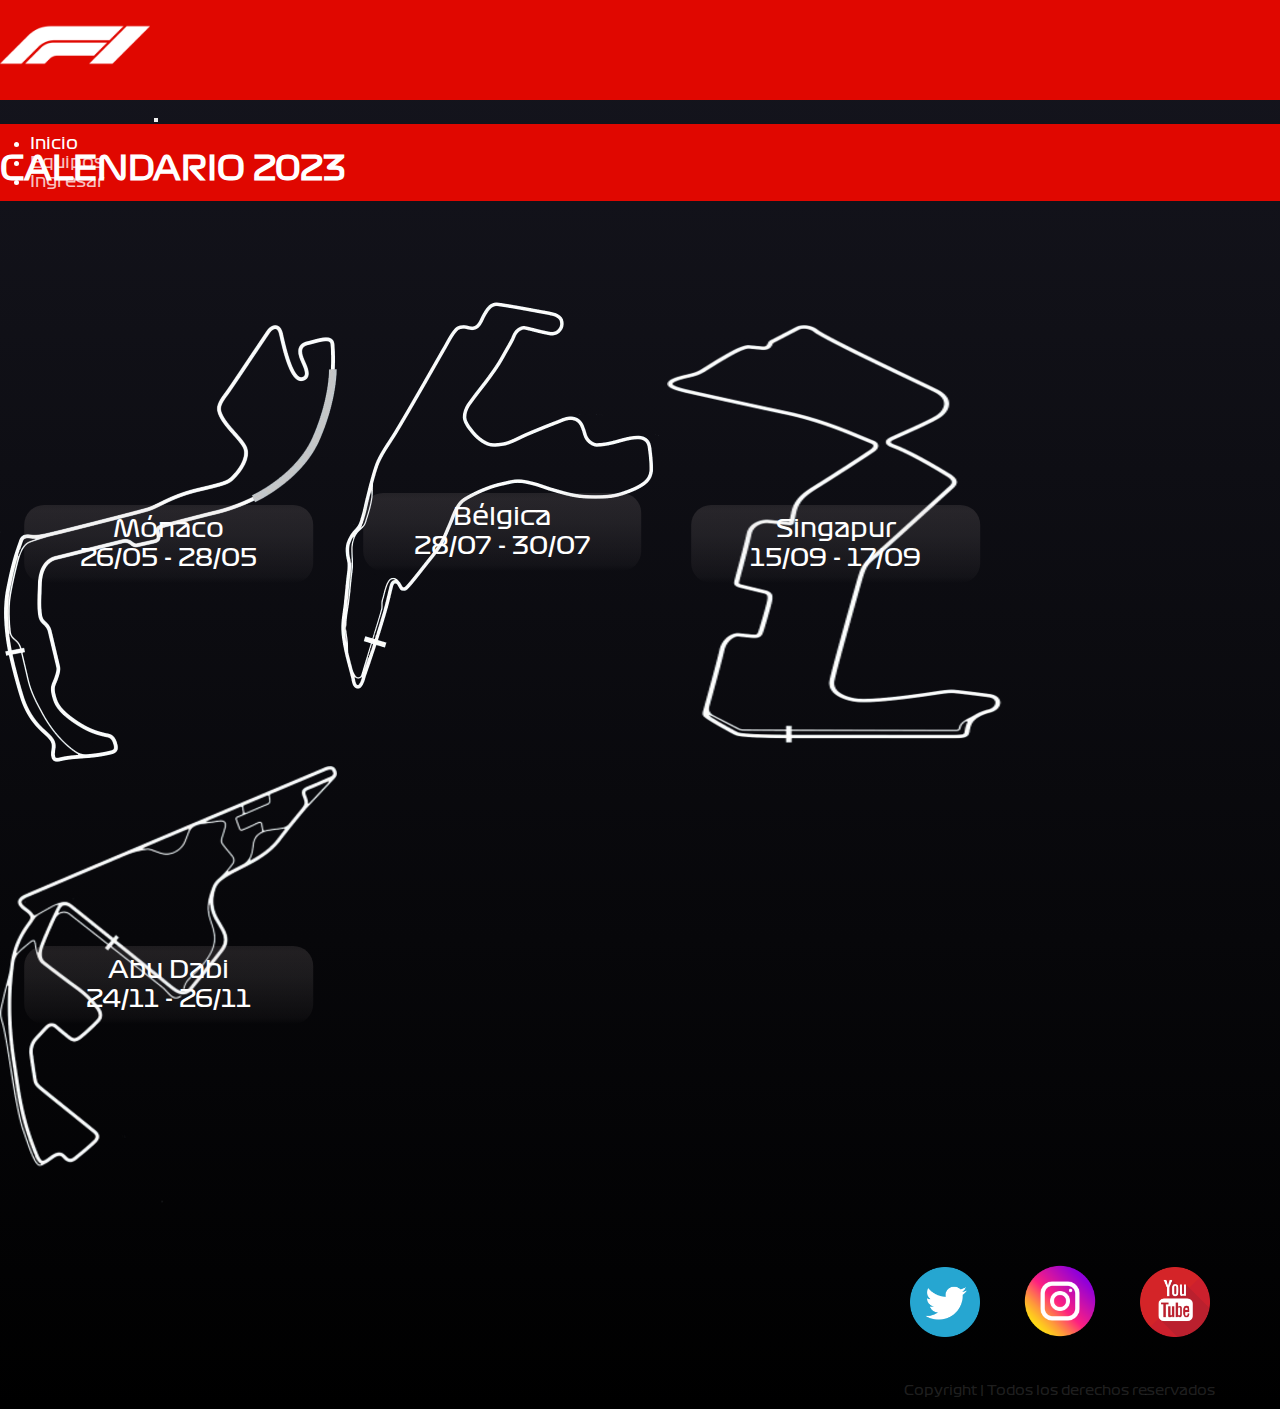
<file: index.html>
<!DOCTYPE html>
<html lang="en">

<head>
  <meta charset="UTF-8" />
  <meta http-equiv="X-UA-Compatible" content="IE=edge" />
  <meta name="viewport" content="width=device-width, initial-scale=1.0" />
  <title>Fórmula 1 | Estadísticas</title>
  <link href="https://cdn.jsdelivr.net/npm/bootstrap@5.3.0-alpha3/dist/css/bootstrap.min.css" rel="stylesheet"
    integrity="sha384-KK94CHFLLe+nY2dmCWGMq91rCGa5gtU4mk92HdvYe+M/SXH301p5ILy+dN9+nJOZ" crossorigin="anonymous" />
  <script src="https://cdn.jsdelivr.net/npm/bootstrap@5.3.0-alpha3/dist/js/bootstrap.bundle.min.js"
    integrity="sha384-ENjdO4Dr2bkBIFxQpeoTz1HIcje39Wm4jDKdf19U8gI4ddQ3GYNS7NTKfAdVQSZe"
    crossorigin="anonymous"></script>
  <link rel="stylesheet" href="./css/estilos.css" />
</head>

<body class="inicio">
  <header>
    <nav class="navbar navbar-expand-lg">
      <div class="container">
        <a href="./index.html"><img class="logo" src="./img/logo/logoF1.png" alt=""></a>
        <button class="navbar-toggler" type="button" data-bs-toggle="collapse" data-bs-target="#navbarSupportedContent"
          aria-controls="navbarSupportedContent" aria-expanded="false" aria-label="Toggle navigation">
          <span class="navbar-toggler-icon"></span>
        </button>
        <div class="collapse navbar-collapse nav-move" id="navbarSupportedContent">
          <ul class="navbar-nav me-auto mb-2 mb-lg-0">
            <li class="nav-item">
              <a class="nav-link active" aria-current="page" href="./index.html">Inicio</a>
            </li>
            <li class="nav-item">
              <a class="nav-link" href="./pages/equipos.html">Equipos</a>
            </li>
          <li class="nav-item">
            <a class="nav-link" href="./pages/ingresar.html">Ingresar</a>
          </li>
        </ul>
        </div>
      </div>
    </nav>
  </header>
  <main>
    <h1 class="text-center">CALENDARIO 2023</h1>
    <br><br><br><br><br><br>
    <section class="container">
      <div class="row d-flex justify-content-center">
        <!--CARD 1-->
          <div class="image-container col-xs-12 col-lg-6">
            <img class="circuitos col-xs-12 col-lg-6" src="./img/src/Monaco, Monaco.png" alt="">
            <a href="./pages/monaco.html" class="button">Mónaco <br> 26/05 - 28/05</a>
          </div>
          <div class="image-container col-xs-12 col-lg-6">
            <img class="circuitos col-xs-12 col-lg-6" src="./img/src/Spa, Belgica.png" alt="">
            <a href="./pages/belgica.html" class="button">Bélgica <br> 28/07 - 30/07</a>
          </div>
          <div class="image-container col-xs-12 col-lg-6">
            <img class="circuitos col-xs-12 col-lg-6" src="./img/src/Marina Bay, Singapure.png" alt="">
            <a href="./pages/singapur.html" class="button">Singapur <br> 15/09 - 17/09</a>
          </div>
          <div class="image-container col-xs-12 col-lg-6">
            <img class="circuitos col-xs-12 col-lg-6" src="./img/src/Yasmarine, AbuDhabi.png" alt="">
            <a href="./pages/abudabi.html" class="button">Abu Dabi <br> 24/11 - 26/11</a>
          </div>
      </div>
    </section>
  </main>
  <footer>
    <div>
        <ul>
            <li><a href="https://twitter.com/f1" target="_blank"><img class="pie" src="./img/logo/twitter.png" alt=""></a></li>
            <li><a href="https://www.instagram.com/f1/" target="_blank"> <img class="pie1" src="./img/logo/instagram (1).png" alt=""></a></li>
            <li><a href="https://www.youtube.com/F1" target="_blank"><img class="pie" src="./img/logo/youtube.png" alt=""></a></li>
        </ul>
    </div>
    <br><br>
    <div>
        <p>
            Copyright | Todos los derechos reservados
        </p>
    </div>
</footer>
</body>

</html>
</file>
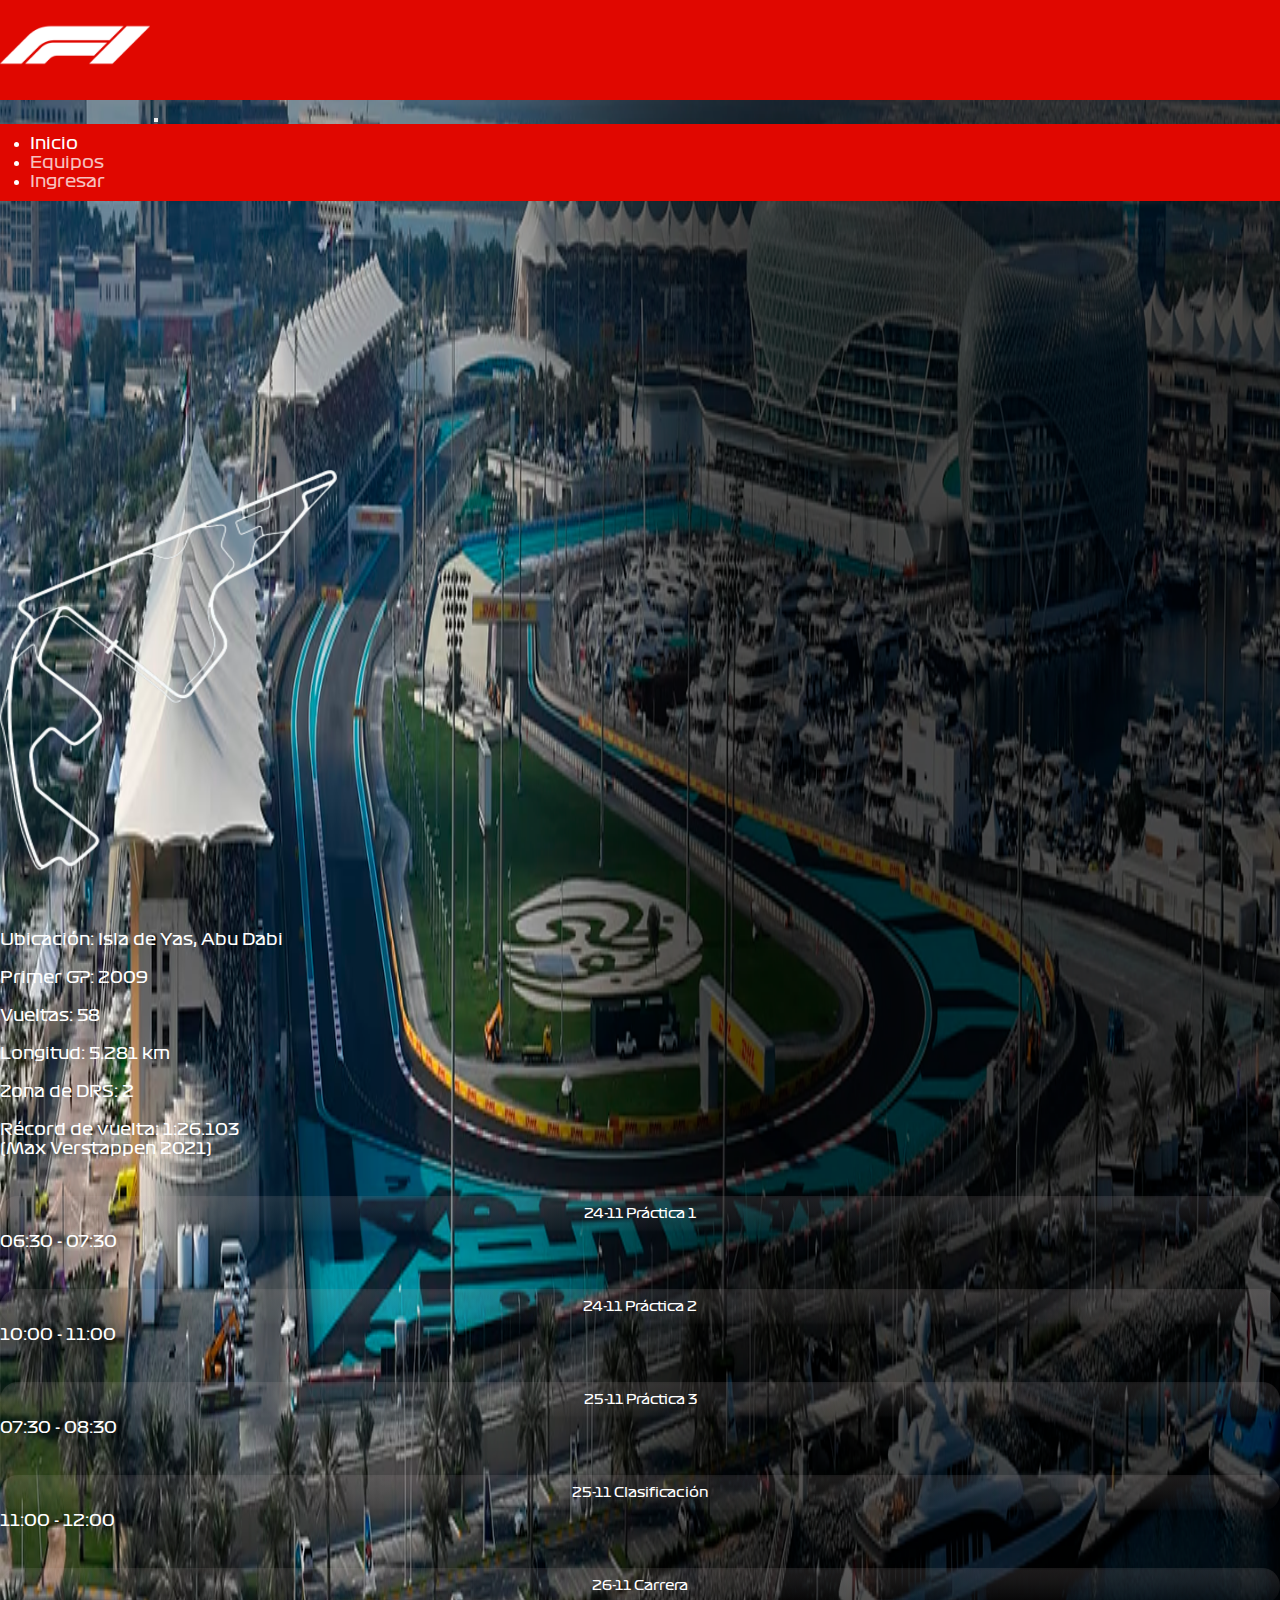
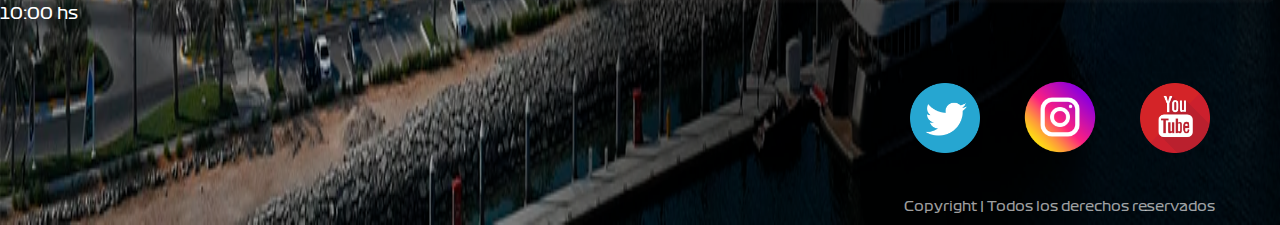
<file: pages/abudabi.html>
<!DOCTYPE html>
<html lang="en">

<head>
<meta charset="UTF-8" />
<meta http-equiv="X-UA-Compatible" content="IE=edge" />
<meta name="viewport" content="width=device-width, initial-scale=1.0" />
<title>Fórmula 1 | Estadísticas</title>
<link href="https://cdn.jsdelivr.net/npm/bootstrap@5.3.0-alpha3/dist/css/bootstrap.min.css" rel="stylesheet"
    integrity="sha384-KK94CHFLLe+nY2dmCWGMq91rCGa5gtU4mk92HdvYe+M/SXH301p5ILy+dN9+nJOZ" crossorigin="anonymous" />
<script src="https://cdn.jsdelivr.net/npm/bootstrap@5.3.0-alpha3/dist/js/bootstrap.bundle.min.js"
    integrity="sha384-ENjdO4Dr2bkBIFxQpeoTz1HIcje39Wm4jDKdf19U8gI4ddQ3GYNS7NTKfAdVQSZe"
    crossorigin="anonymous"></script>
<link rel="stylesheet" href="../css/estilos.css" />
</head>

<body class="quinta-pag">
<header>
    <nav class="navbar navbar-expand-lg">
    <div class="container-fluid">
        <a href="../index.html"><img class="logo" src="../img/logo/logoF1.png" alt=""></a>
        <button class="navbar-toggler" type="button" data-bs-toggle="collapse" data-bs-target="#navbarSupportedContent"
        aria-controls="navbarSupportedContent" aria-expanded="false" aria-label="Toggle navigation">
        <span class="navbar-toggler-icon"></span>
        </button>
        <div class="collapse navbar-collapse" id="navbarSupportedContent">
        <ul class="navbar-nav me-auto mb-2 mb-lg-0">
            <li class="nav-item">
            <a class="nav-link active" aria-current="page" href="../index.html">Inicio</a>
            </li>
            <li class="nav-item">
            <a class="nav-link" href="../pages/equipos.html">Equipos</a>
            </li>
        <li class="nav-item">
            <a class="nav-link" href="../pages/ingresar.html">Ingresar</a>
        </li>
        </ul>
        </div>
    </div>
    </nav>
</header>
<main>
    <section class="container">
        <div class="row">
            <div class="container col-xl-7 d-none d-md-inline-block">
                <img class="marg-ccto" src="../img/src/Yasmarine, AbuDhabi.png" alt="">
            </div>
            <div class="col-xl-5">
                <div class="row">
                    <div class="col-lg-8 col-xl-12">
                        <div class="row">
                            <div class="text-center col-12">
                                <div>
                                    <br>
                                    <p>Ubicación: Isla de Yas, Abu Dabi</p>
                                </div>
                            </div>
                            <div class="text-center col-md-6">
                                <div>
                                    <br>
                                    <p>Primer GP: 2009</p>
                                </div>
                            </div>
                            <div class="text-center col-md-6">
                                <div>
                                    <br>
                                    <p>Vueltas: 58</p>
                                </div>
                            </div>
                            <div class="text-center col-md-6">
                                <div>
                                    <br>
                                    <p>Longitud: 5.281 km</p>
                                </div>
                            </div>
                            <div class="text-center col-md-6">
                                <div>
                                    <br>
                                    <p>Zona de DRS: 2</p>
                                </div>
                            </div>
                            <div class="text-center col-12">
                                <div>
                                    <br>
                                    <p>Récord de vuelta: 1:26.103 <br> (Max Verstappen 2021)</p>
                                </div>
                            </div>
                        </div>
                    </div>
                </div>
                <div class="row">
                    <div class="col-lg-8 col-xl-12">
                        <div class="row">
                            <div class="col-md-6">
                                <div>
                                    <br><br>
                                    <button class="boton">24-11 Práctica 1</button>
                                    <p class="text-center">06:30 - 07:30</p>
                                </div>
                            </div>
                            <div class="col-md-6">
                                <div>
                                    <br><br>
                                    <button class="boton">24-11 Práctica 2</button>
                                    <p class="text-center">10:00 - 11:00</p>
                                </div>
                            </div>
                            <div class="col-md-6">
                                <div>
                                    <br><br>
                                    <button class="boton">25-11 Práctica 3</button>
                                    <p class="text-center">07:30 - 08:30</p>
                                </div>
                            </div>
                            <div class="col-md-6">
                                <div>
                                    <br><br>
                                    <button class="boton">25-11 Clasificación</button>
                                    <p class="text-center">11:00 - 12:00</p>
                                </div>
                            </div>
                            <div class="col-12">
                                <div>
                                    <br><br>
                                    <button class="boton">26-11 Carrera</button>
                                    <p class="text-center">10:00 hs</p>
                                </div>
                            </div>
                        </div>
                    </div>
                </div>
                    </div>
                </div>
            </div>
        </div>
    </section>
</main>
<footer>
    <div>
        <ul>
            <li><a href="https://twitter.com/f1" target="_blank"><img class="pie" src="../img/logo/twitter.png" alt=""></a></li>
            <li><a href="https://www.instagram.com/f1/" target="_blank"> <img class="pie1" src="../img/logo/instagram (1).png" alt=""></a></li>
            <li><a href="https://www.youtube.com/F1" target="_blank"><img class="pie" src="../img/logo/youtube.png" alt=""></a></li>
        </ul>
    </div>
    <br><br>
    <div>
        <p class="letra-circuitos">
            Copyright | Todos los derechos reservados
        </p>
    </div>
</footer>
</body>

</html>
</file>
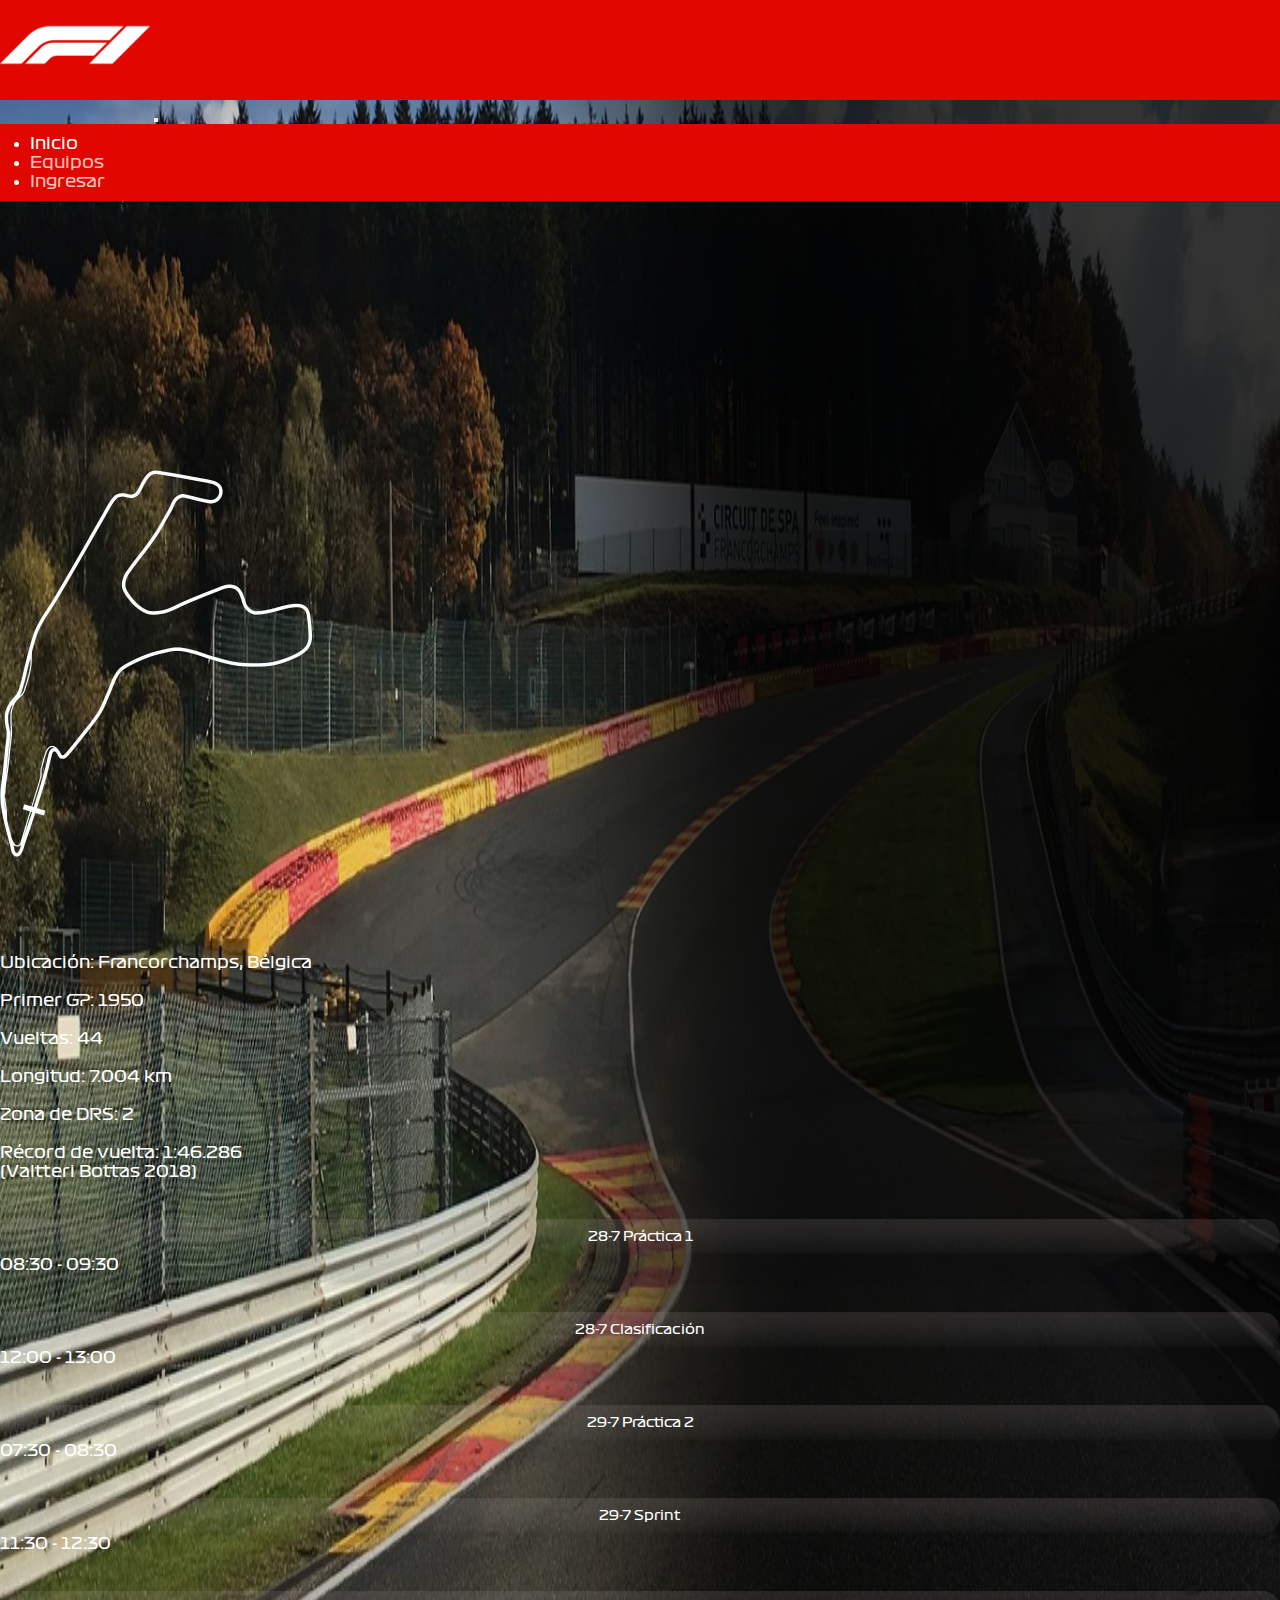
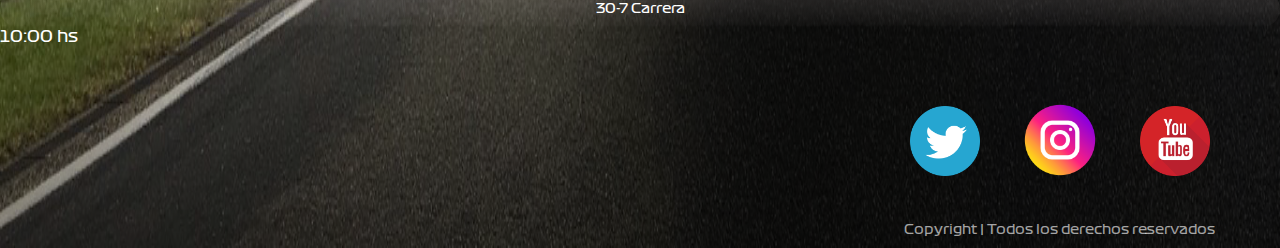
<file: pages/belgica.html>
<!DOCTYPE html>
<html lang="en">

<head>
<meta charset="UTF-8" />
<meta http-equiv="X-UA-Compatible" content="IE=edge" />
<meta name="viewport" content="width=device-width, initial-scale=1.0" />
<title>Fórmula 1 | Estadísticas</title>
<link href="https://cdn.jsdelivr.net/npm/bootstrap@5.3.0-alpha3/dist/css/bootstrap.min.css" rel="stylesheet"
    integrity="sha384-KK94CHFLLe+nY2dmCWGMq91rCGa5gtU4mk92HdvYe+M/SXH301p5ILy+dN9+nJOZ" crossorigin="anonymous" />
<script src="https://cdn.jsdelivr.net/npm/bootstrap@5.3.0-alpha3/dist/js/bootstrap.bundle.min.js"
    integrity="sha384-ENjdO4Dr2bkBIFxQpeoTz1HIcje39Wm4jDKdf19U8gI4ddQ3GYNS7NTKfAdVQSZe"
    crossorigin="anonymous"></script>
<link rel="stylesheet" href="../css/estilos.css" />
</head>

<body class="terc-pag">
<header>
    <nav class="navbar navbar-expand-lg">
    <div class="container-fluid">
        <a href="../index.html"><img class="logo" src="../img/logo/logoF1.png" alt=""></a>
        <button class="navbar-toggler" type="button" data-bs-toggle="collapse" data-bs-target="#navbarSupportedContent"
        aria-controls="navbarSupportedContent" aria-expanded="false" aria-label="Toggle navigation">
        <span class="navbar-toggler-icon"></span>
        </button>
        <div class="collapse navbar-collapse" id="navbarSupportedContent">
        <ul class="navbar-nav me-auto mb-2 mb-lg-0">
            <li class="nav-item">
            <a class="nav-link active" aria-current="page" href="../index.html">Inicio</a>
            </li>
            <li class="nav-item">
            <a class="nav-link" href="../pages/equipos.html">Equipos</a>
            </li>
        <li class="nav-item">
            <a class="nav-link" href="../pages/ingresar.html">Ingresar</a>
        </li>
        </ul>
        </div>
    </div>
    </nav>
</header>
<main>
    <section class="container">
        <div class="row">
            <div class="container col-xl-7 d-none d-md-inline-block">
                <img class="marg-ccto" src="../img/src/Spa, Belgica.png" alt="">
            </div>
            <div class="col-xl-5">
                <div class="row">
                    <div class="col-lg-8 col-xl-12">
                        <div class="row">
                            <div class="text-center col-12">
                                <div>
                                    <br>
                                    <p>Ubicación: Francorchamps, Bélgica</p>
                                </div>
                            </div>
                            <div class="text-center col-md-6">
                                <div>
                                    <br>
                                    <p>Primer GP: 1950</p>
                                </div>
                            </div>
                            <div class="text-center col-md-6">
                                <div>
                                    <br>
                                    <p>Vueltas: 44</p>
                                </div>
                            </div>
                            <div class="text-center col-md-6">
                                <div>
                                    <br>
                                    <p>Longitud: 7.004 km</p>
                                </div>
                            </div>
                            <div class="text-center col-md-6">
                                <div>
                                    <br>
                                    <p>Zona de DRS: 2</p>
                                </div>
                            </div>
                            <div class="text-center col-12">
                                <div>
                                    <br>
                                    <p>Récord de vuelta: 1:46.286 <br> (Valtteri Bottas 2018)</p>
                                </div>
                            </div>
                        </div>
                    </div>
                </div>
                <div class="row">
                    <div class="col-lg-8 col-xl-12">
                        <div class="row">
                            <div class="col-md-6">
                                <div>
                                    <br><br>
                                    <button class="boton">28-7 Práctica 1</button>
                                    <p class="text-center">08:30 - 09:30</p>
                                </div>
                            </div>
                            <div class="col-md-6">
                                <div>
                                    <br><br>
                                    <button class="boton">28-7 Clasificación</button>
                                    <p class="text-center">12:00 - 13:00</p>
                                </div>
                            </div>
                            <div class="col-md-6">
                                <div>
                                    <br><br>
                                    <button class="boton">29-7 Práctica 2</button>
                                    <p class="text-center">07:30 - 08:30</p>
                                </div>
                            </div>
                            <div class="col-md-6">
                                <div>
                                    <br><br>
                                    <button class="boton">29-7 Sprint</button>
                                    <p class="text-center">11:30 - 12:30</p>
                                </div>
                            </div>
                            <div class="col-12">
                                <div>
                                    <br><br>
                                    <button class="boton">30-7 Carrera</button>
                                    <p class="text-center">10:00 hs</p>
                                </div>
                            </div>
                        </div>
                    </div>
                </div>
                    </div>
                </div>
            </div>
        </div>
    </section>
</main>
<footer>
    <div>
        <ul>
            <li><a href="https://twitter.com/f1" target="_blank"><img class="pie" src="../img/logo/twitter.png" alt=""></a></li>
            <li><a href="https://www.instagram.com/f1/" target="_blank"> <img class="pie1" src="../img/logo/instagram (1).png" alt=""></a></li>
            <li><a href="https://www.youtube.com/F1" target="_blank"><img class="pie" src="../img/logo/youtube.png" alt=""></a></li>
        </ul>
    </div>
    <br><br>
    <div>
        <p class="letra-circuitos">
            Copyright | Todos los derechos reservados
        </p>
    </div>
</footer>
</body>

</html>
</file>
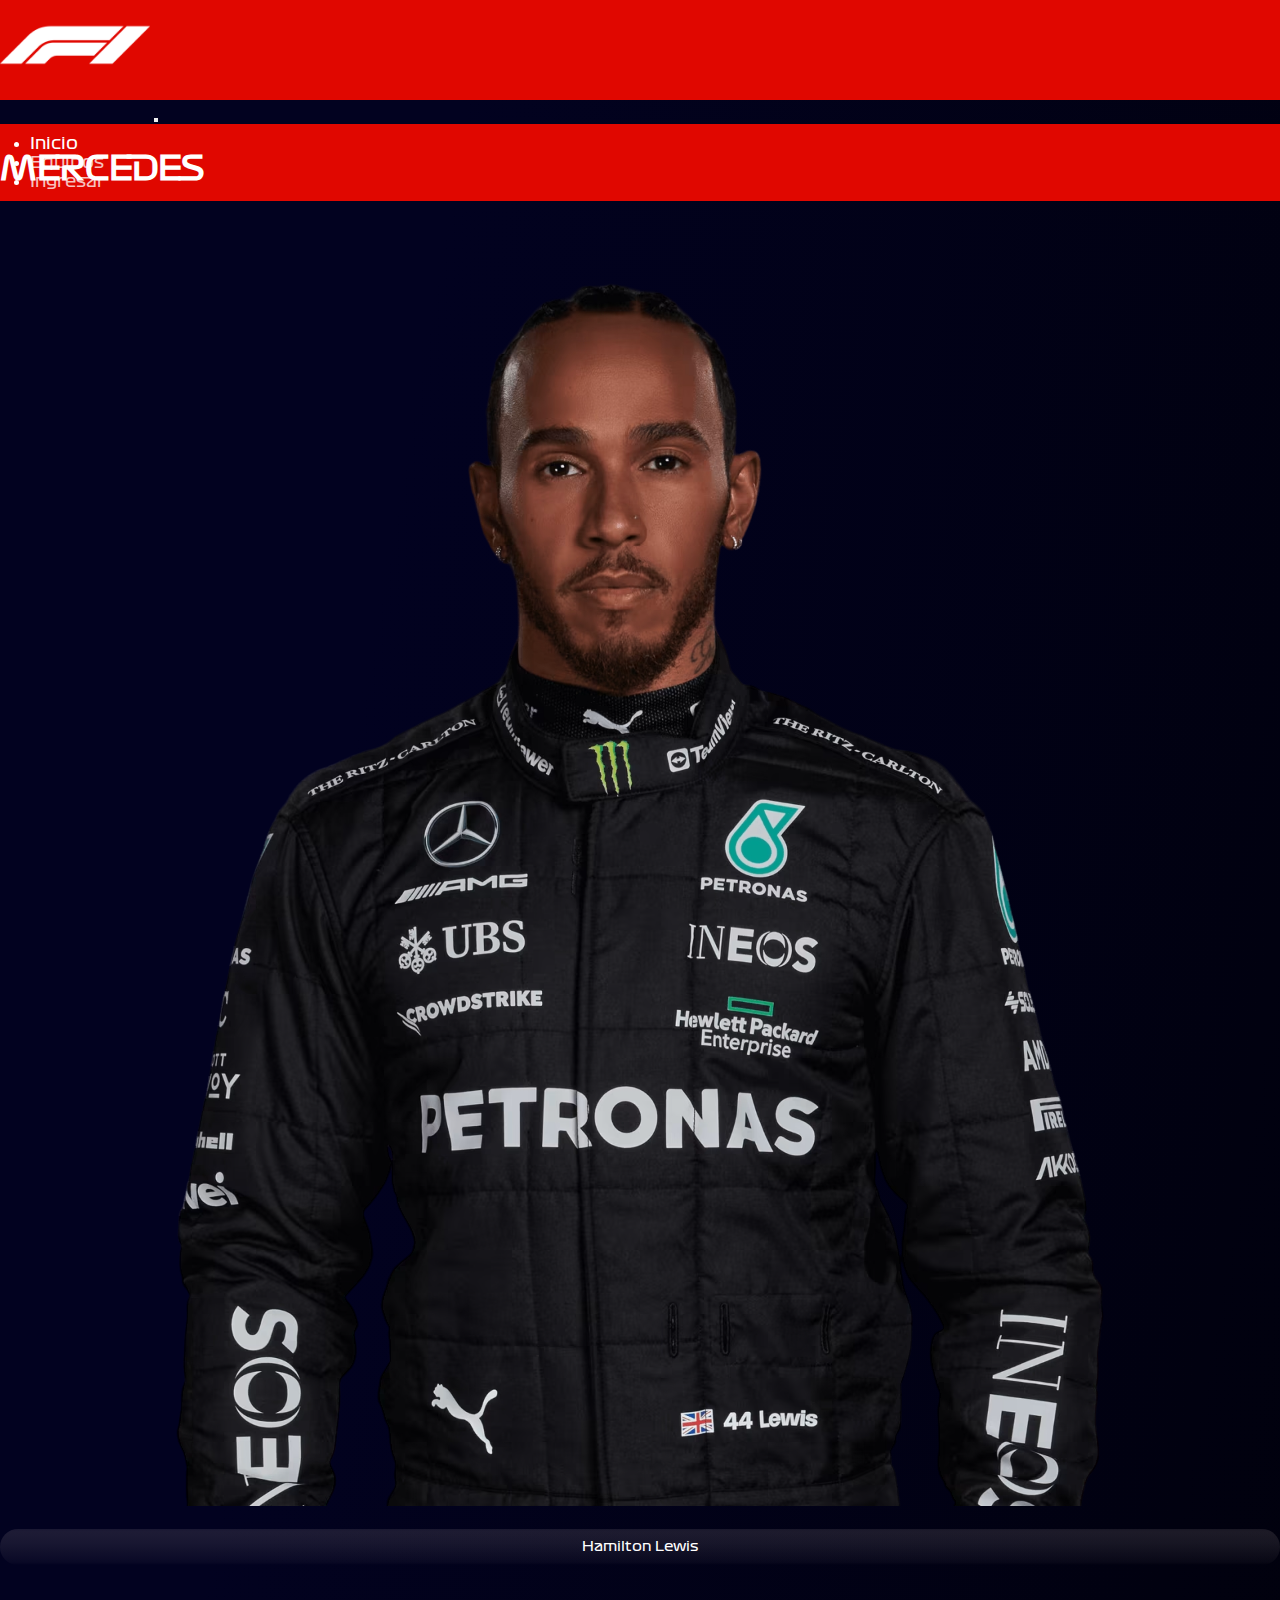
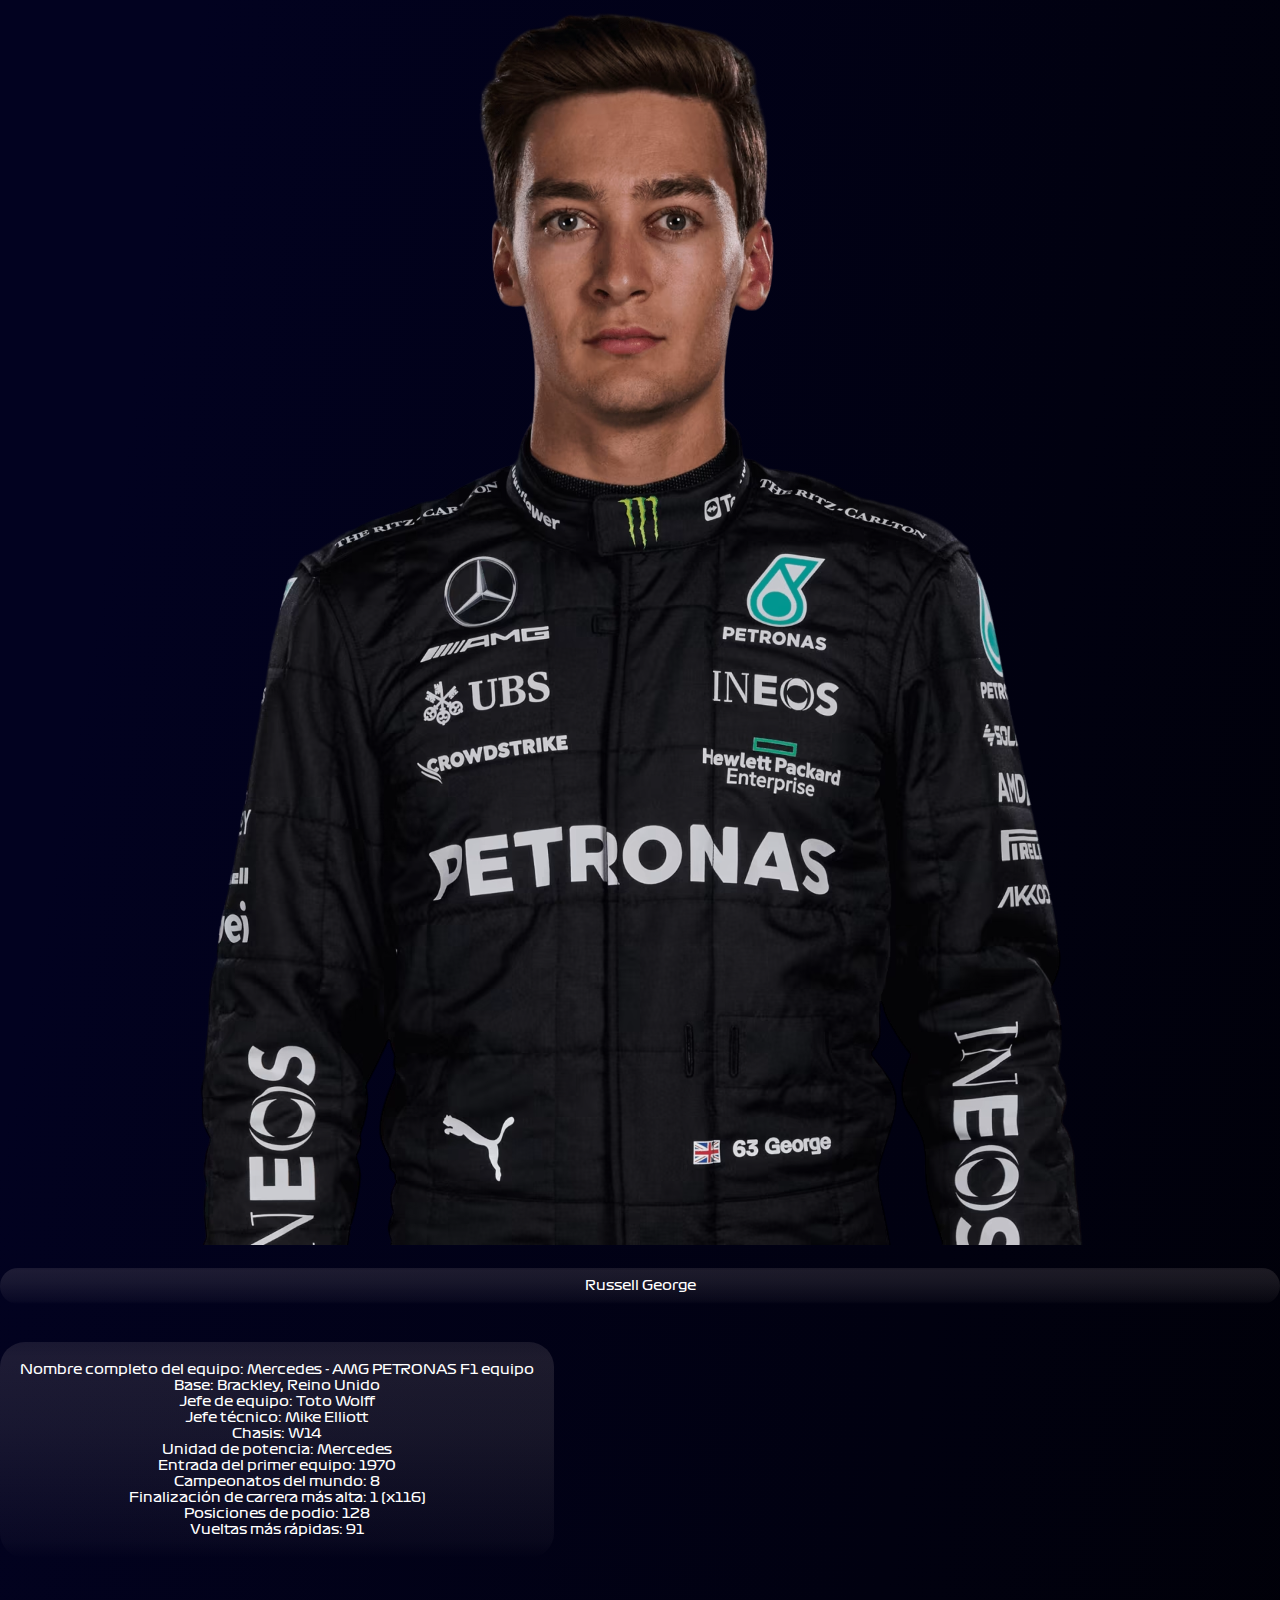
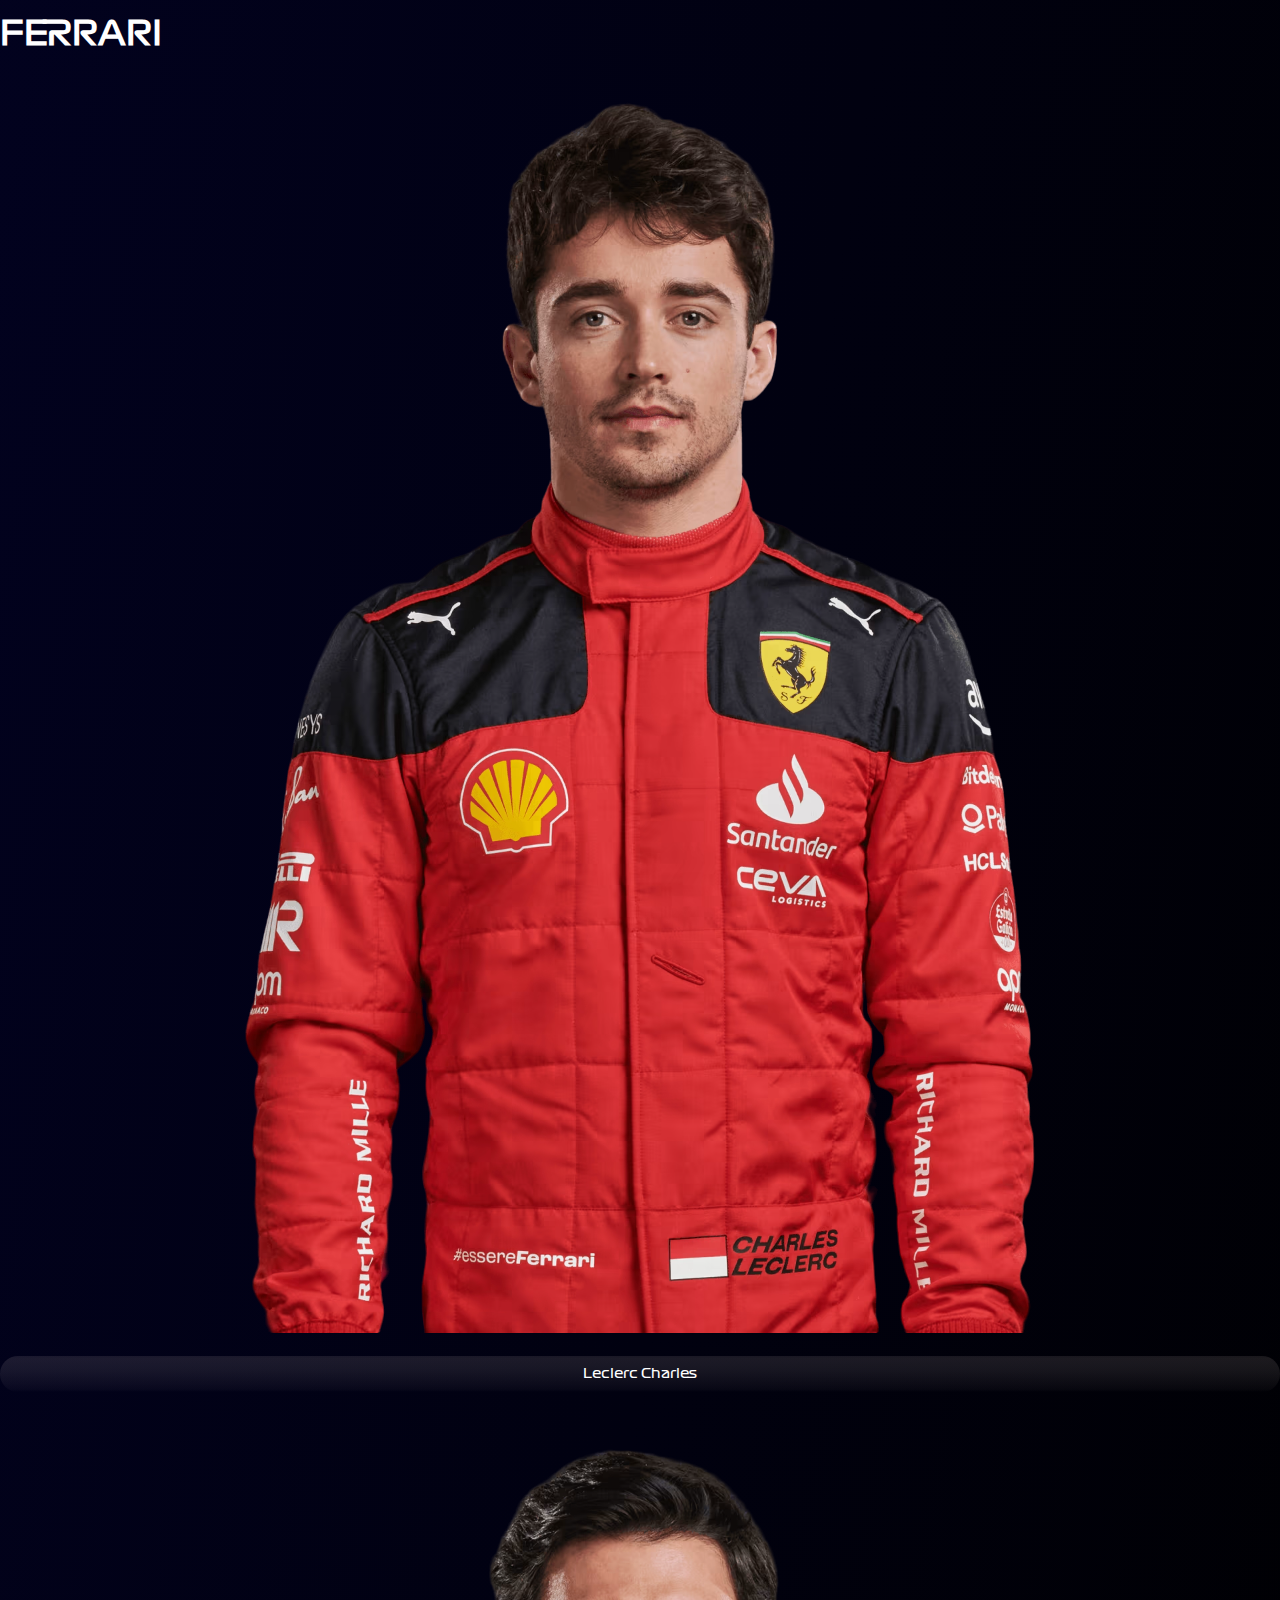
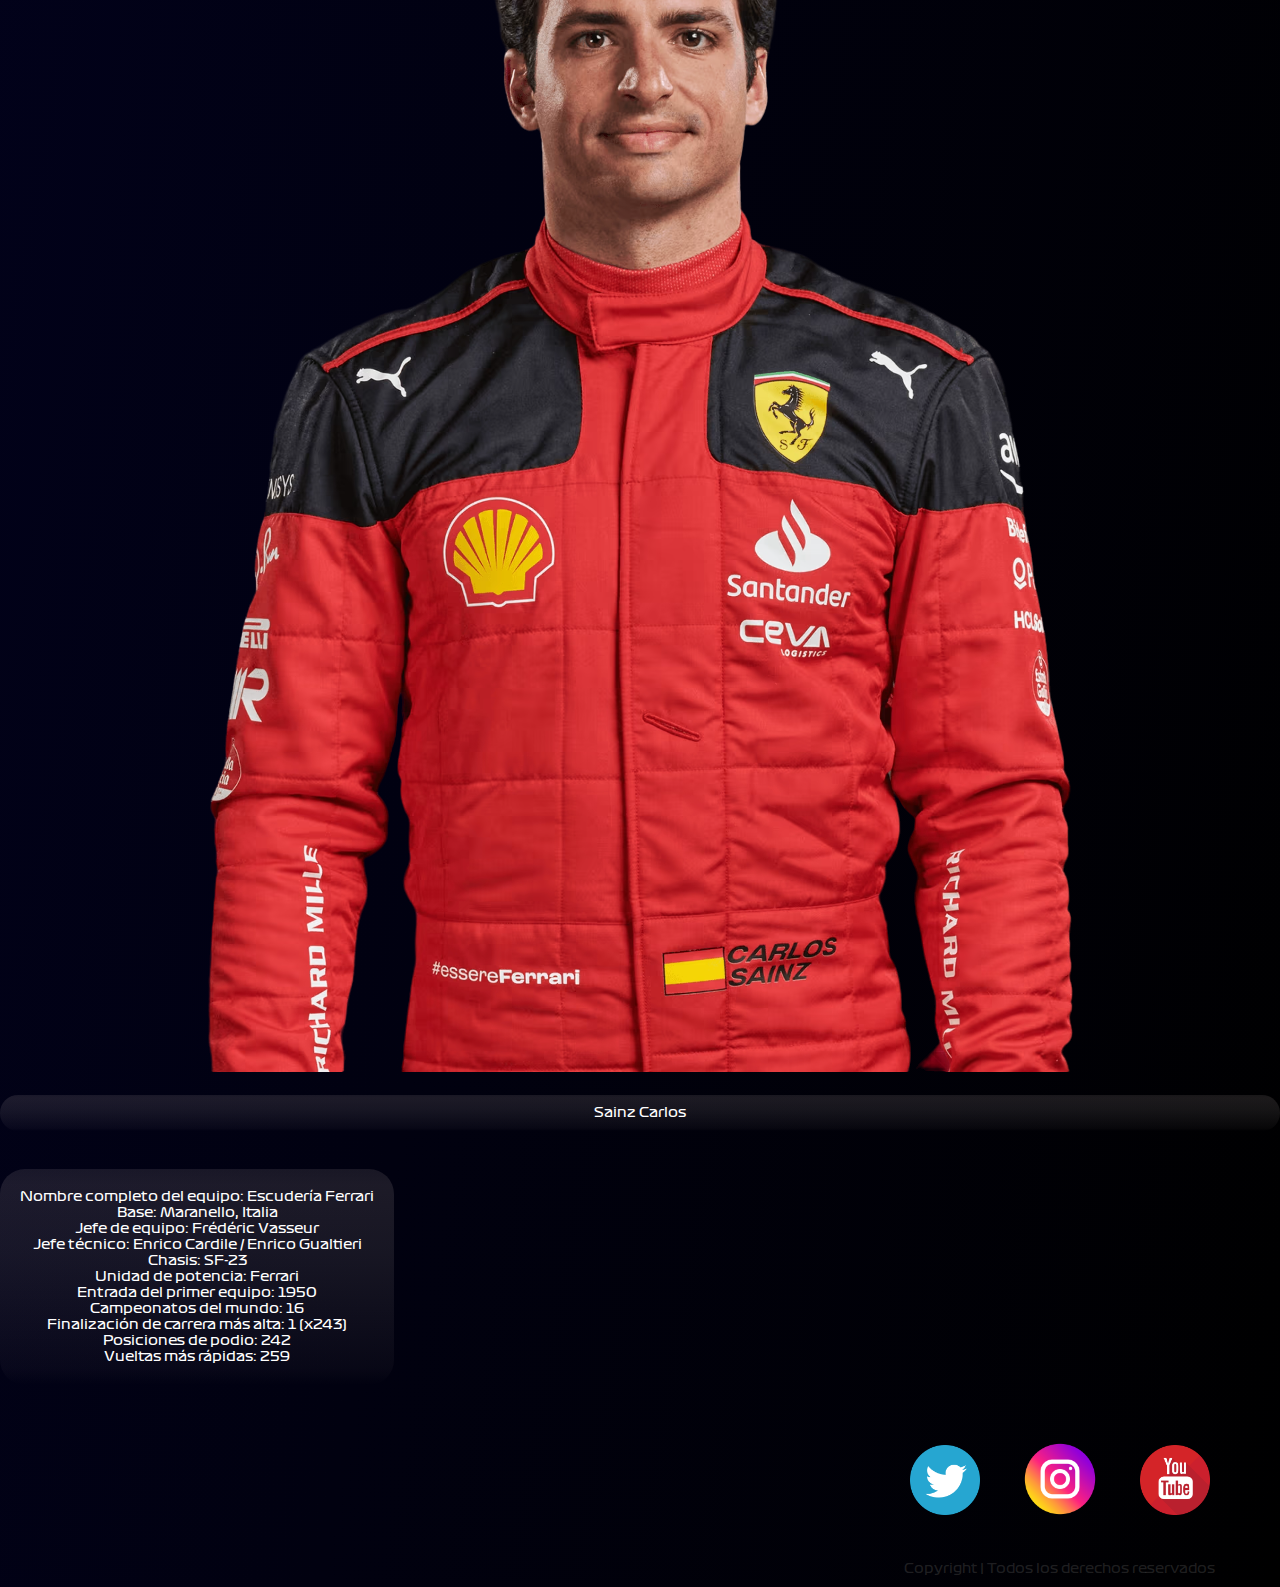
<file: pages/equipos.html>
<!DOCTYPE html>
<html lang="en">

<head>
<meta charset="UTF-8" />
<meta http-equiv="X-UA-Compatible" content="IE=edge" />
<meta name="viewport" content="width=device-width, initial-scale=1.0" />
<title>Fórmula 1 | Estadísticas</title>
<link href="https://cdn.jsdelivr.net/npm/bootstrap@5.3.0-alpha3/dist/css/bootstrap.min.css" rel="stylesheet"
    integrity="sha384-KK94CHFLLe+nY2dmCWGMq91rCGa5gtU4mk92HdvYe+M/SXH301p5ILy+dN9+nJOZ" crossorigin="anonymous" />
<script src="https://cdn.jsdelivr.net/npm/bootstrap@5.3.0-alpha3/dist/js/bootstrap.bundle.min.js"
    integrity="sha384-ENjdO4Dr2bkBIFxQpeoTz1HIcje39Wm4jDKdf19U8gI4ddQ3GYNS7NTKfAdVQSZe"
    crossorigin="anonymous"></script>
<link rel="stylesheet" href="../css/estilos.css" />
</head>

<body class="fd-eq">
<header>
    <nav class="navbar navbar-expand-lg">
    <div class="container-fluid">
        <a href="../index.html"><img class="logo" src="../img/logo/logoF1.png" alt=""></a>
        <button class="navbar-toggler" type="button" data-bs-toggle="collapse" data-bs-target="#navbarSupportedContent"
        aria-controls="navbarSupportedContent" aria-expanded="false" aria-label="Toggle navigation">
        <span class="navbar-toggler-icon"></span>
        </button>
        <div class="collapse navbar-collapse" id="navbarSupportedContent">
        <ul class="navbar-nav me-auto mb-2 mb-lg-0">
            <li class="nav-item">
            <a class="nav-link active" aria-current="page" href="../index.html">Inicio</a>
            </li>
            <li class="nav-item">
            <a class="nav-link" href="../pages/equipos.html">Equipos</a>
            </li>
        <li class="nav-item">
            <a class="nav-link" href="../pages/ingresar.html">Ingresar</a>
        </li>
        </ul>
        </div>
    </div>
    </nav>
</header>
<main>
    <h1 class="text-center">MERCEDES</h1>
    <br><br>
    <section class="container">
    <div class="row d-flex justify-content-center">
        <!--hamilton-->
        <div class="pilotos col-xs-12 col-lg-6">
            <img class="foto" src="../img/src/Lewis.png" alt="" />
        <div class="contenido-pistas">
            <br>
            <button class="boton col-xs-12 col-lg-12">Hamilton Lewis</button>
        </div>
        </div>
        <!--russell-->
        <div class="pilotos col-xs-12 col-lg-6">
            <img class="foto" src="../img/src/George.png" alt="" />
        <div class="contenido-pistas">
            <br>
            <button class="boton col-xs-12 col-lg-12">Russell George</button>
        </div>
        <br><br>
        </div> 
<button class="info">Nombre completo del equipo: Mercedes - AMG PETRONAS F1 equipo <br> Base: Brackley, Reino Unido
    <br> Jefe de equipo: Toto Wolff <br> Jefe técnico: Mike Elliott
    <br> Chasis: W14 <br> Unidad de potencia: Mercedes <br> Entrada del primer equipo: 1970
    <br> Campeonatos del mundo: 8 <br> Finalización de carrera más alta: 1 (x116) <br> Posiciones de podio: 128
    <br> Vueltas más rápidas: 91</button> 
    <div>
        <br><br><br>
        <h1 class="text-center">FERRARI</h1>
    </div>
        <!--leclerc-->
        <div class="pilotos col-xs-12 col-lg-6">
            <img class="foto" src="../img/src/Charles.png" alt="" />
        <div class="contenido-pistas">
            <br>
            <button class="boton col-xs-12 col-lg-12">Leclerc Charles</button>
        </div>
        </div>
        <!--sainz-->
        <div class="pilotos col-xs-12 col-lg-6">
            <img class="foto" src="../img/src/Sainz.png" alt="" />
        <div class="contenido-pistas">
            <br>
            <button class="boton col-xs-12 col-lg-12">Sainz Carlos</button>
        </div>
        <br><br>
        </div> 
<button class="info">Nombre completo del equipo: Escudería Ferrari <br>
    Base: Maranello, Italia <br>
    Jefe de equipo: Frédéric Vasseur <br> Jefe técnico: Enrico Cardile / Enrico Gualtieri
    <br> Chasis: SF-23 <br> Unidad de potencia: Ferrari <br> Entrada del primer equipo: 1950
    <br> Campeonatos del mundo: 16 <br> Finalización de carrera más alta: 1 (x243) 
    <br> Posiciones de podio: 242 <br> Vueltas más rápidas: 259</button> 
        </div>
    </section>
</main>
<footer>
    <div>
        <ul>
            <li><a href="https://twitter.com/f1" target="_blank"><img class="pie" src="../img/logo/twitter.png" alt=""></a></li>
            <li><a href="https://www.instagram.com/f1/" target="_blank"> <img class="pie1" src="../img/logo/instagram (1).png" alt=""></a></li>
            <li><a href="https://www.youtube.com/F1" target="_blank"><img class="pie" src="../img/logo/youtube.png" alt=""></a></li>
        </ul>
    </div>
    <br><br>
    <div>
        <p>
            Copyright | Todos los derechos reservados
        </p>
    </div>
</footer>
</body>

</html>
</file>
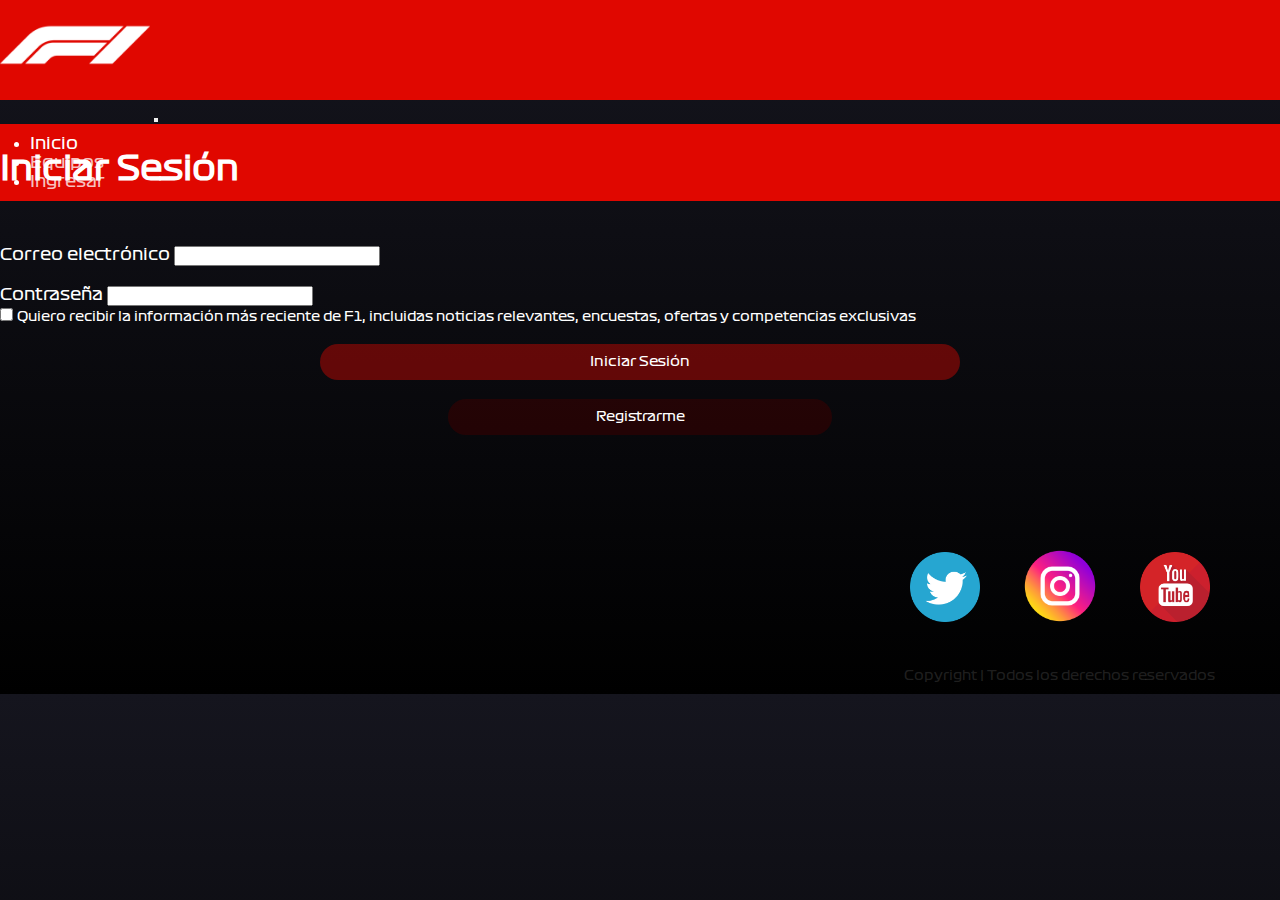
<file: pages/ingresar.html>
<!DOCTYPE html>
<html lang="en">

<head>
<meta charset="UTF-8" />
<meta http-equiv="X-UA-Compatible" content="IE=edge" />
<meta name="viewport" content="width=device-width, initial-scale=1.0" />
<title>Fórmula 1 | Estadísticas</title>
<link href="https://cdn.jsdelivr.net/npm/bootstrap@5.3.0-alpha3/dist/css/bootstrap.min.css" rel="stylesheet"
    integrity="sha384-KK94CHFLLe+nY2dmCWGMq91rCGa5gtU4mk92HdvYe+M/SXH301p5ILy+dN9+nJOZ" crossorigin="anonymous" />
<script src="https://cdn.jsdelivr.net/npm/bootstrap@5.3.0-alpha3/dist/js/bootstrap.bundle.min.js"
    integrity="sha384-ENjdO4Dr2bkBIFxQpeoTz1HIcje39Wm4jDKdf19U8gI4ddQ3GYNS7NTKfAdVQSZe"
    crossorigin="anonymous"></script>
<link rel="stylesheet" href="../css/estilos.css" />
</head>

<body class="inicio">
<header>
    <nav class="navbar navbar-expand-lg">
    <div class="container-fluid">
        <a href="../index.html"><img class="logo" src="../img/logo/logoF1.png" alt=""></a>
        <button class="navbar-toggler" type="button" data-bs-toggle="collapse" data-bs-target="#navbarSupportedContent"
        aria-controls="navbarSupportedContent" aria-expanded="false" aria-label="Toggle navigation">
        <span class="navbar-toggler-icon"></span>
        </button>
        <div class="collapse navbar-collapse" id="navbarSupportedContent">
        <ul class="navbar-nav me-auto mb-2 mb-lg-0">
            <li class="nav-item">
            <a class="nav-link active" aria-current="page" href="../index.html">Inicio</a>
            </li>
            <li class="nav-item">
            <a class="nav-link" href="../pages/equipos.html">Equipos</a>
            </li>
        <li class="nav-item">
            <a class="nav-link" href="../pages/ingresar.html">Ingresar</a>
        </li>
        </ul>
        </div>
    </div>
    </nav>
</header>
<main>
    <h1 class="text-center">Iniciar Sesión</h1>
    <br><br><br>
    <section class="container">
    <div class="row d-flex justify-content-center">
        <form>
            <div class="mb-3">
                <label for="exampleInputEmail1" class="form-label">Correo electrónico</label>
                <input type="email" class="form-control" id="exampleInputEmail1" aria-describedby="emailHelp">
                <br><br>
            </div>
            <div class="mb-3">
                <label for="exampleInputPassword1" class="form-label">Contraseña</label>
                <input type="password" class="form-control" id="exampleInputPassword1">
            </div>
            <div class="mb-3 form-check">
                <input type="checkbox" class="form-check-input" id="exampleCheck1">
                <label class="form-check-label" for="exampleCheck1">Quiero recibir la información más reciente de F1, 
                incluidas noticias relevantes, encuestas, ofertas y competencias exclusivas</label>
                <br><br>
            </div>
            <button type="submit" class="btnuno">Iniciar Sesión</button>
            <br><br>
            <button type="submit" class="btndos">Registrarme</button>
            <br><br><br><br>
        </form>
    </div>
    </section>
</main>
<footer>
    <div>
        <ul>
            <li><a href="https://twitter.com/f1" target="_blank"><img class="pie" src="../img/logo/twitter.png" alt=""></a></li>
            <li><a href="https://www.instagram.com/f1/" target="_blank"> <img class="pie1" src="../img/logo/instagram (1).png" alt=""></a></li>
            <li><a href="https://www.youtube.com/F1" target="_blank"><img class="pie" src="../img/logo/youtube.png" alt=""></a></li>
        </ul>
    </div>
    <br><br>
    <div>
        <p>
            Copyright | Todos los derechos reservados
        </p>
    </div>
</footer>
</body>

</html>
</file>
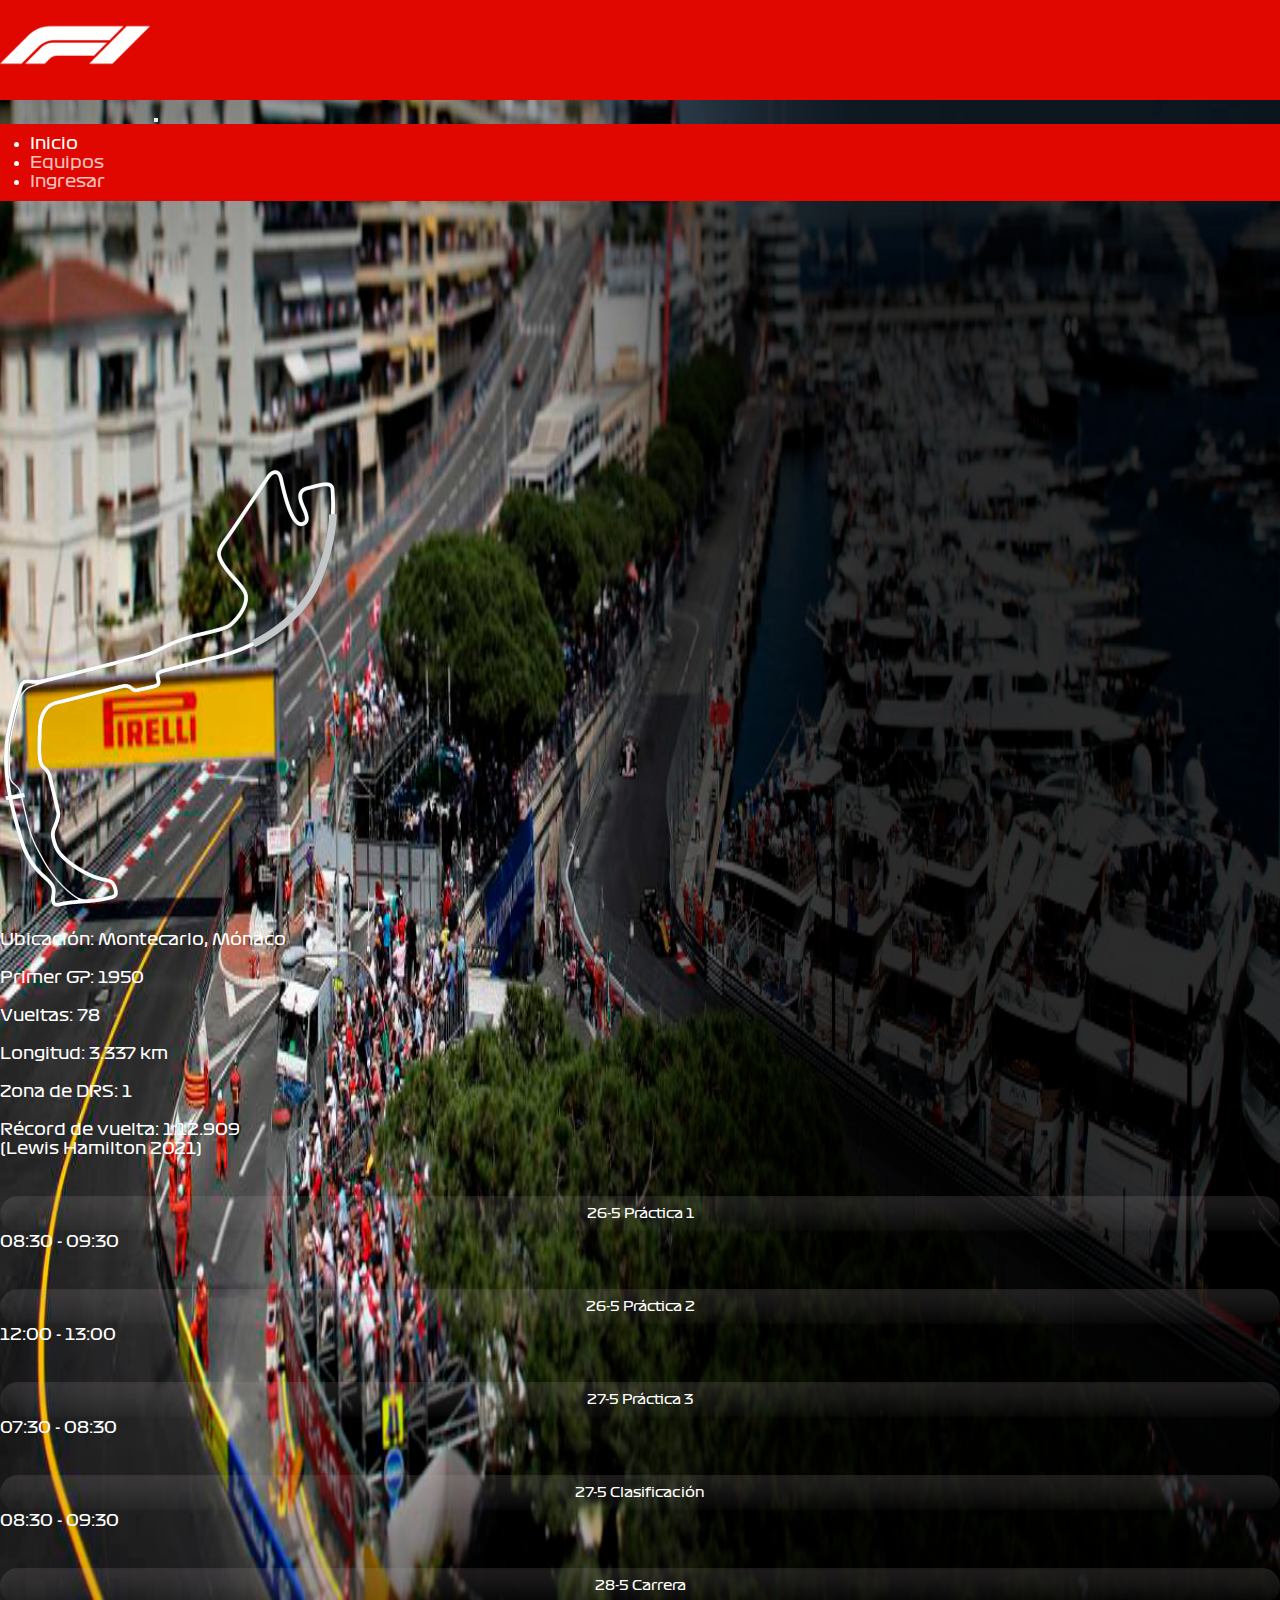
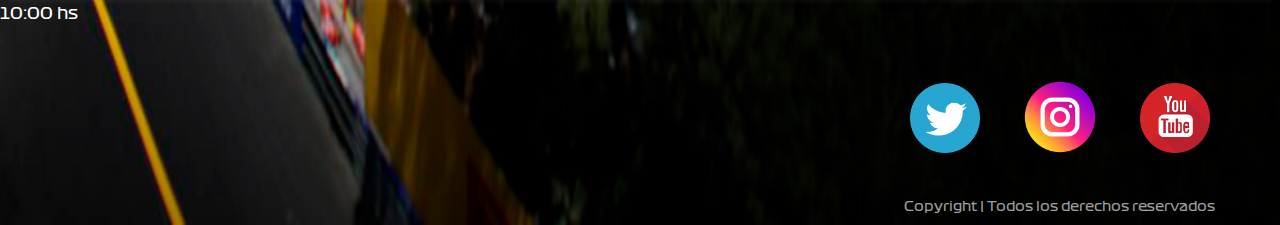
<file: pages/monaco.html>
<!DOCTYPE html>
<html lang="en">

<head>
<meta charset="UTF-8" />
<meta http-equiv="X-UA-Compatible" content="IE=edge" />
<meta name="viewport" content="width=device-width, initial-scale=1.0" />
<title>Fórmula 1 | Estadísticas</title>
<link href="https://cdn.jsdelivr.net/npm/bootstrap@5.3.0-alpha3/dist/css/bootstrap.min.css" rel="stylesheet"
    integrity="sha384-KK94CHFLLe+nY2dmCWGMq91rCGa5gtU4mk92HdvYe+M/SXH301p5ILy+dN9+nJOZ" crossorigin="anonymous" />
<script src="https://cdn.jsdelivr.net/npm/bootstrap@5.3.0-alpha3/dist/js/bootstrap.bundle.min.js"
    integrity="sha384-ENjdO4Dr2bkBIFxQpeoTz1HIcje39Wm4jDKdf19U8gI4ddQ3GYNS7NTKfAdVQSZe"
    crossorigin="anonymous"></script>
<link rel="stylesheet" href="../css/estilos.css" />
</head>

<body class="seg-pag">
<header>
    <nav class="navbar navbar-expand-lg">
    <div class="container-fluid">
        <a href="../index.html"><img class="logo" src="../img/logo/logoF1.png" alt=""></a>
        <button class="navbar-toggler" type="button" data-bs-toggle="collapse" data-bs-target="#navbarSupportedContent"
        aria-controls="navbarSupportedContent" aria-expanded="false" aria-label="Toggle navigation">
        <span class="navbar-toggler-icon"></span>
        </button>
        <div class="collapse navbar-collapse" id="navbarSupportedContent">
        <ul class="navbar-nav me-auto mb-2 mb-lg-0">
            <li class="nav-item">
            <a class="nav-link active" aria-current="page" href="../index.html">Inicio</a>
            </li>
            <li class="nav-item">
            <a class="nav-link" href="../pages/equipos.html">Equipos</a>
            </li>
        <li class="nav-item">
            <a class="nav-link" href="../pages/ingresar.html">Ingresar</a>
        </li>
        </ul>
        </div>
    </div>
    </nav>
</header>
<main>
    <section class="container">
        <div class="row">
            <div class="container col-xl-7 d-none d-md-inline-block">
                <img class="marg-ccto" src="../img/src/Monaco, Monaco.png" alt="">
            </div>
            <div class="col-xl-5">
                <div class="row">
                    <div class="col-lg-8 col-xl-12">
                        <div class="row">
                            <div class="text-center col-12">
                                <div>
                                    <br>
                                    <p>Ubicación: Montecarlo, Mónaco</p>
                                </div>
                            </div>
                            <div class="text-center col-md-6">
                                <div>
                                    <br>
                                    <p>Primer GP: 1950</p>
                                </div>
                            </div>
                            <div class="text-center col-md-6">
                                <div>
                                    <br>
                                    <p>Vueltas: 78</p>
                                </div>
                            </div>
                            <div class="text-center col-md-6">
                                <div>
                                    <br>
                                    <p>Longitud: 3.337 km</p>
                                </div>
                            </div>
                            <div class="text-center col-md-6">
                                <div>
                                    <br>
                                    <p>Zona de DRS: 1</p>
                                </div>
                            </div>
                            <div class="text-center col-12">
                                <div>
                                    <br>
                                    <p>Récord de vuelta: 1:12.909 <br> (Lewis Hamilton 2021)</p>
                                </div>
                            </div>
                        </div>
                    </div>
                </div>
                <div class="row">
                    <div class="col-lg-8 col-xl-12">
                        <div class="row">
                            <div class="col-md-6">
                                <div>
                                    <br><br>
                                    <button class="boton">26-5 Práctica 1</button>
                                    <p class="text-center">08:30 - 09:30</p>
                                </div>
                            </div>
                            <div class="col-md-6">
                                <div>
                                    <br><br>
                                    <button class="boton">26-5 Práctica 2</button>
                                    <p class="text-center">12:00 - 13:00</p>
                                </div>
                            </div>
                            <div class="col-md-6">
                                <div>
                                    <br><br>
                                    <button class="boton">27-5 Práctica 3</button>
                                    <p class="text-center">07:30 - 08:30</p>
                                </div>
                            </div>
                            <div class="col-md-6">
                                <div>
                                    <br><br>
                                    <button class="boton">27-5 Clasificación</button>
                                    <p class="text-center">08:30 - 09:30</p>
                                </div>
                            </div>
                            <div class="col-12">
                                <div>
                                    <br><br>
                                    <button class="boton">28-5 Carrera</button>
                                    <p class="text-center">10:00 hs</p>
                                </div>
                            </div>
                        </div>
                    </div>
                </div>
                    </div>
                </div>
            </div>
        </div>
    </section>
</main>
<footer>
    <div>
        <ul>
            <li><a href="https://twitter.com/f1" target="_blank"><img class="pie" src="../img/logo/twitter.png" alt=""></a></li>
            <li><a href="https://www.instagram.com/f1/" target="_blank"> <img class="pie1" src="../img/logo/instagram (1).png" alt=""></a></li>
            <li><a href="https://www.youtube.com/F1" target="_blank"><img class="pie" src="../img/logo/youtube.png" alt=""></a></li>
        </ul>
    </div>
    <br><br>
    <div>
        <p class="letra-circuitos">
            Copyright | Todos los derechos reservados
        </p>
    </div>
</footer>
</body>

</html>
</file>
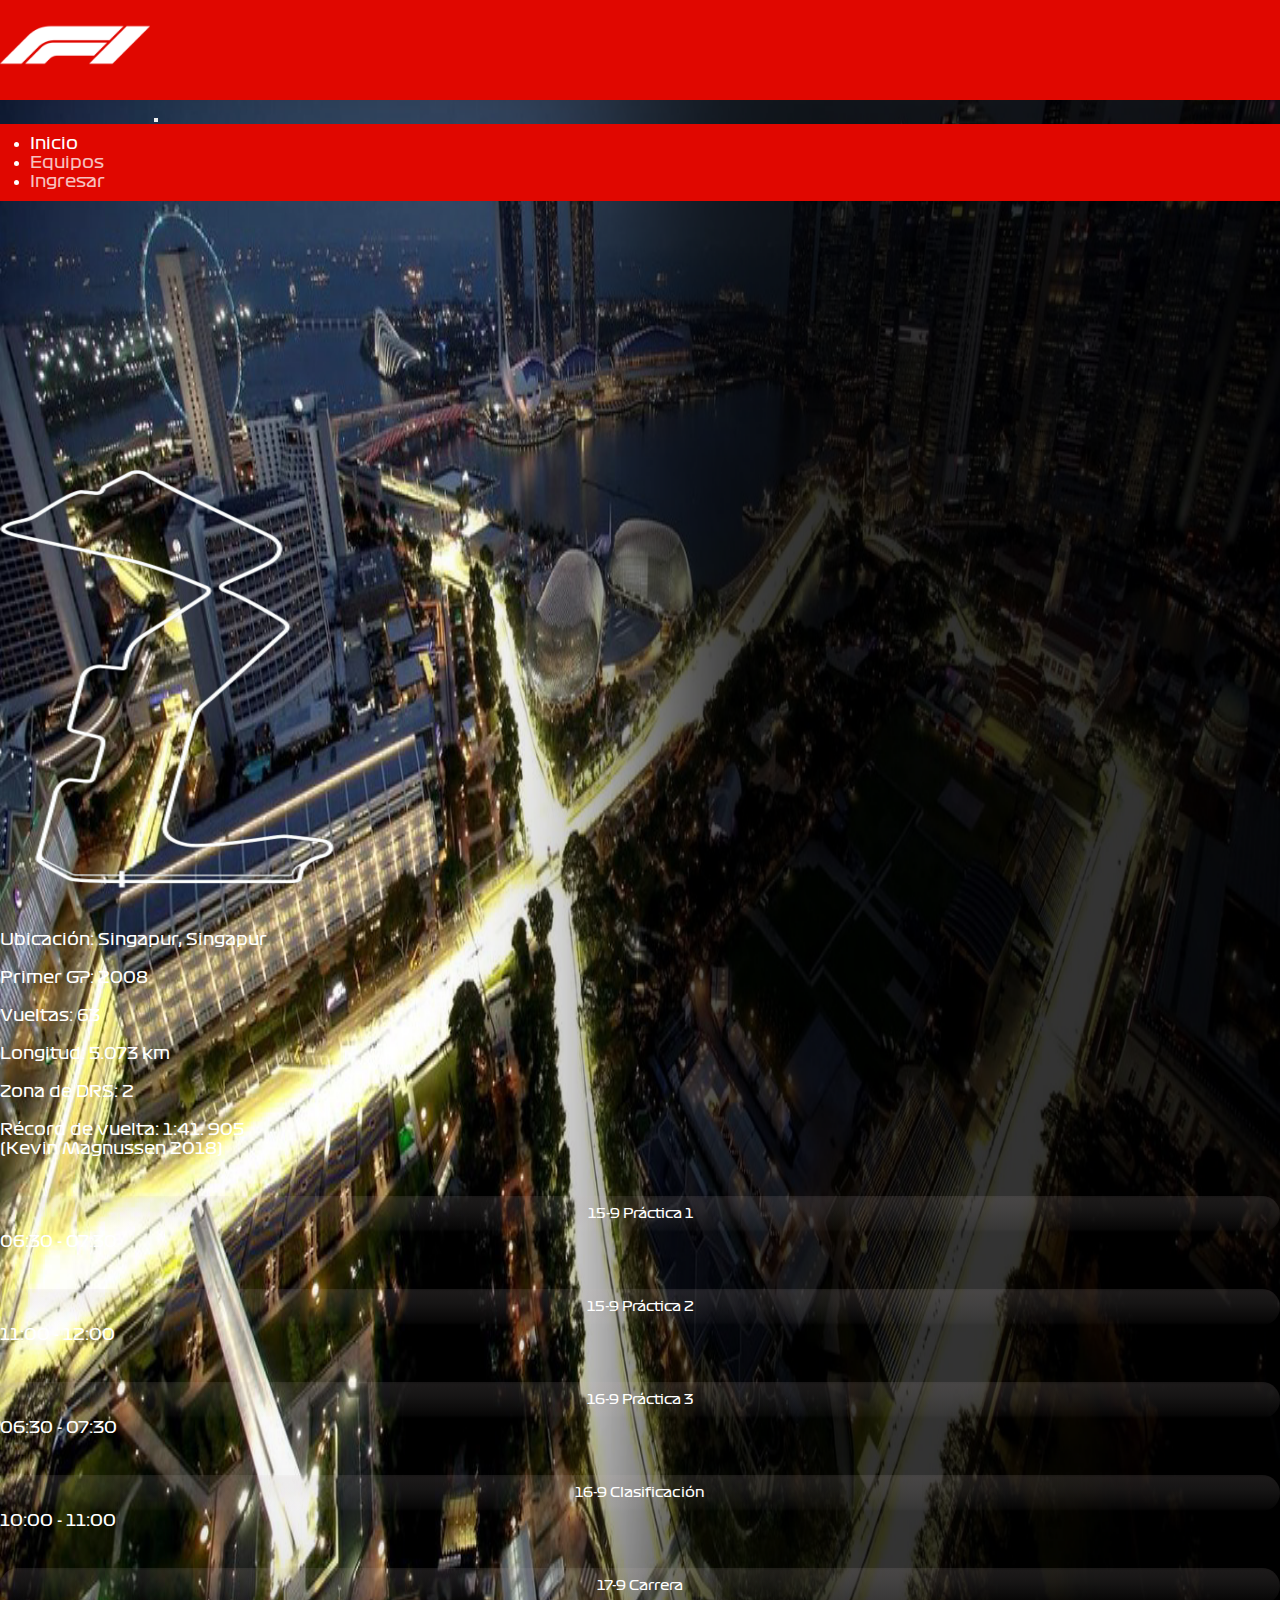
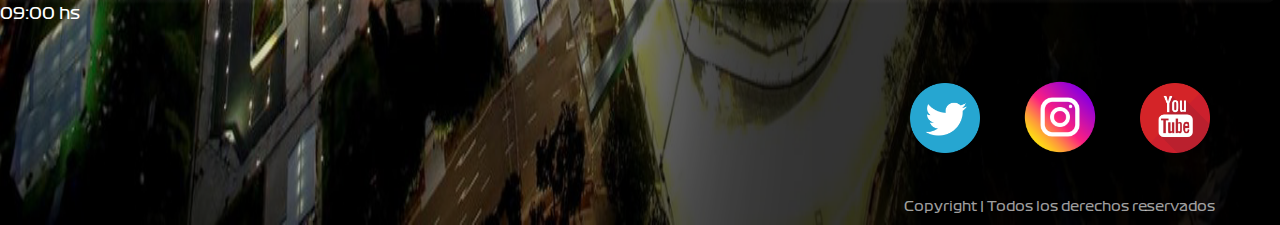
<file: pages/singapur.html>
<!DOCTYPE html>
<html lang="en">

<head>
<meta charset="UTF-8" />
<meta http-equiv="X-UA-Compatible" content="IE=edge" />
<meta name="viewport" content="width=device-width, initial-scale=1.0" />
<title>Fórmula 1 | Estadísticas</title>
<link href="https://cdn.jsdelivr.net/npm/bootstrap@5.3.0-alpha3/dist/css/bootstrap.min.css" rel="stylesheet"
    integrity="sha384-KK94CHFLLe+nY2dmCWGMq91rCGa5gtU4mk92HdvYe+M/SXH301p5ILy+dN9+nJOZ" crossorigin="anonymous" />
<script src="https://cdn.jsdelivr.net/npm/bootstrap@5.3.0-alpha3/dist/js/bootstrap.bundle.min.js"
    integrity="sha384-ENjdO4Dr2bkBIFxQpeoTz1HIcje39Wm4jDKdf19U8gI4ddQ3GYNS7NTKfAdVQSZe"
    crossorigin="anonymous"></script>
<link rel="stylesheet" href="../css/estilos.css" />
</head>

<body class="cuarta-pag">
<header>
    <nav class="navbar navbar-expand-lg">
    <div class="container-fluid">
        <a href="../index.html"><img class="logo" src="../img/logo/logoF1.png" alt=""></a>
        <button class="navbar-toggler" type="button" data-bs-toggle="collapse" data-bs-target="#navbarSupportedContent"
        aria-controls="navbarSupportedContent" aria-expanded="false" aria-label="Toggle navigation">
        <span class="navbar-toggler-icon"></span>
        </button>
        <div class="collapse navbar-collapse" id="navbarSupportedContent">
        <ul class="navbar-nav me-auto mb-2 mb-lg-0">
            <li class="nav-item">
            <a class="nav-link active" aria-current="page" href="../index.html">Inicio</a>
            </li>
            <li class="nav-item">
            <a class="nav-link" href="../pages/equipos.html">Equipos</a>
            </li>
        <li class="nav-item">
            <a class="nav-link" href="../pages/ingresar.html">Ingresar</a>
        </li>
        </ul>
        </div>
    </div>
    </nav>
</header>
<main>
    <section class="container">
        <div class="row">
            <div class="container col-xl-7 d-none d-md-inline-block">
                <img class="marg-ccto" src="../img/src/Marina Bay, Singapure.png" alt="">
            </div>
            <div class="col-xl-5">
                <div class="row">
                    <div class="col-lg-8 col-xl-12">
                        <div class="row">
                            <div class="text-center col-12">
                                <div>
                                    <br>
                                    <p>Ubicación: Singapur, Singapur</p>
                                </div>
                            </div>
                            <div class="text-center col-md-6">
                                <div>
                                    <br>
                                    <p>Primer GP: 2008</p>
                                </div>
                            </div>
                            <div class="text-center col-md-6">
                                <div>
                                    <br>
                                    <p>Vueltas: 63</p>
                                </div>
                            </div>
                            <div class="text-center col-md-6">
                                <div>
                                    <br>
                                    <p>Longitud: 5.073 km</p>
                                </div>
                            </div>
                            <div class="text-center col-md-6">
                                <div>
                                    <br>
                                    <p>Zona de DRS: 2</p>
                                </div>
                            </div>
                            <div class="text-center col-12">
                                <div>
                                    <br>
                                    <p>Récord de vuelta: 1:41. 905 <br> (Kevin Magnussen 2018)</p>
                                </div>
                            </div>
                        </div>
                    </div>
                </div>
                <div class="row">
                    <div class="col-lg-8 col-xl-12">
                        <div class="row">
                            <div class="col-md-6">
                                <div>
                                    <br><br>
                                    <button class="boton">15-9 Práctica 1</button>
                                    <p class="text-center">06:30 - 07:30</p>
                                </div>
                            </div>
                            <div class="col-md-6">
                                <div>
                                    <br><br>
                                    <button class="boton">15-9 Práctica 2</button>
                                    <p class="text-center">11:00 - 12:00</p>
                                </div>
                            </div>
                            <div class="col-md-6">
                                <div>
                                    <br><br>
                                    <button class="boton">16-9 Práctica 3</button>
                                    <p class="text-center">06:30 - 07:30</p>
                                </div>
                            </div>
                            <div class="col-md-6">
                                <div>
                                    <br><br>
                                    <button class="boton">16-9 Clasificación</button>
                                    <p class="text-center">10:00 - 11:00</p>
                                </div>
                            </div>
                            <div class="col-12">
                                <div>
                                    <br><br>
                                    <button class="boton">17-9 Carrera</button>
                                    <p class="text-center">09:00 hs</p>
                                </div>
                            </div>
                        </div>
                    </div>
                </div>
                    </div>
                </div>
            </div>
        </div>
    </section>
</main>
<footer>
    <div>
        <ul>
            <li><a href="https://twitter.com/f1" target="_blank"><img class="pie" src="../img/logo/twitter.png" alt=""></a></li>
            <li><a href="https://www.instagram.com/f1/" target="_blank"> <img class="pie1" src="../img/logo/instagram (1).png" alt=""></a></li>
            <li><a href="https://www.youtube.com/F1" target="_blank"><img class="pie" src="../img/logo/youtube.png" alt=""></a></li>
        </ul>
    </div>
    <br><br>
    <div>
        <p class="letra-circuitos">
            Copyright | Todos los derechos reservados
        </p>
    </div>
</footer>
</body>

</html>
</file>
<file: css/estilos.css>
@font-face{
    font-family: 'Formula1 Display';
    src: url('../fonts/formula1.ttf') format('truetype')
}
*{
    padding: 0;
    margin: 0;
    font-family: 'Formula1 Display', sans-serif;
    color: #fff;
    text-decoration: none;
}
body.inicio{
    background: linear-gradient(180deg, #15151E 0%, #000000 100%);
    background-size: 100% 100%;
}
body.fd-eq{
    background: linear-gradient(100deg, #020220 20%, #000000 100%)
}
header{
    height: 100px;
    background-color: #e00700;
    color: white;
}
footer{
    padding: 10px 30px;
    height: 100px;
    color: white;
}
/* header .navbar .navbar-nav .nav-item .nav-link,
header .navbar .navbar-brand{
} */
header .navbar .navbar-collapse{
    background-color: #e00700;
    padding: 10px 30px;
}
header .navbar .navbar-brand p{
    margin: 0;
}
main{
    padding: 50px 0;
}
.logo {
    height: 150px;
    width: 150px;
    margin-top: -30px;
}
.pistas .contenido-pistas{
    padding: 10px 20px 20px;
}
.pistas .contenido-pistas div p{
    text-decoration:line-through;
}
.pistas .contenido-pistas div h4{
    font-size: 20px;
    color: rgb(217, 16, 16);
    margin-bottom: 10px;
}
.boton{
    padding: 10px 20px;
    border-style: none;
    background-image: url(../img/src/Monaco\,\ Monaco.png );
    background-size: 50% 50%;
    background: linear-gradient(180deg, rgba(14, 13, 13, 0.4) 0%, rgba(203, 188, 188, 0.119312) 0.01%, rgba(197, 181, 181, 0.141667) 7.29%, rgba(184, 173, 173, 0.120667) 39.06%, rgba(224, 208, 208, 0.0495399) 78.12%, rgba(230, 214, 214, 0.03125) 92.19%, rgba(255, 255, 255, 0) 100%);
    border-radius: 25px;
    color: white;
    width: 100%;
}
footer div ul{
    display: flex;
    justify-content: right;
}
footer div p{
    font-size: small;
    color: #45454576;
    text-align: right;
    margin-right: 35px;
}
footer div p.letra-circuitos{
    font-size: small;
    color: #ffffff9f;
    text-align: right;
    margin-right: 35px;
}
footer div ul li{
    list-style-type:none;
}
footer{
    height: 100%;
    background-color: #e0070000;
}
.pie{
    width: 70px;
    height: 70px;
    margin-right: 40px;
} 
.pie1{
    width: 80px;
    height: 80px;
    margin-right: 40px;
    margin-top: -6px;
} 
@media screen and (max-width: 756px){
    .pie{
        width: 40%;
        height: 40%;
    }
}
@media screen and (max-width: 756px){
    .pie1{
        width: 50%;
        height: 50%;
    }
}
.seg-pag{
    background-image: url(../img/src/1522410569_000201_1522410984_noticia_normal.png);
    background-size: 100% 100%;
    background-repeat: no-repeat;
}
@media screen and (max-width: 756px){
    .seg-pag{
        background-image: url(../img/src/monacofondo.png);
    }
}
@media screen and (max-width: 756px){
    footer div ul li a img.pie{
        width: 50px;
        height: 50px;
    }
}
@media screen and (max-width: 756px){
    footer div ul li a img.pie1{
        width: 60px;
        height: 60px;
    }
}
.foto{
    width: 100%;
}
.navbar-nav .nav-link.active, .navbar-nav .nav-link.show {
    color: rgb(255 255 255);
}
.navbar-nav, .nav-link{
    color: rgba(255, 255, 255, 0.758);
}
.navbar-toggler-icon{
    background-image: url(../img/logo/menu-abierto.png);

}
button.info{
    background: linear-gradient(180deg, rgba(14, 13, 13, 0.4) 0%, rgba(203, 188, 188, 0.119312) 0.01%, rgba(197, 181, 181, 0.141667) 7.29%, rgba(184, 173, 173, 0.120667) 39.06%, rgba(224, 208, 208, 0.0495399) 78.12%, rgba(230, 214, 214, 0.03125) 92.19%, rgba(255, 255, 255, 0) 100%);
    border-radius: 25px;
    padding: 20px;
    border-style: none;
    text-align: center;
    justify-content: center;
    align-items: center;
}
section div div button a{
    text-decoration: none;
    color: #fff;
}
section div div label.form-check-label{
    font-size: small;
}
section div div input{
    size: 20px;
}
.btnuno{
    background-color: #e007006b;
    border-radius: 25px;
    border-style: none;
    padding: 10px;
    width: 50%;
    margin-left: 25%;
}
.btndos{
    background-color: #3d000084;
    border-radius: 25px;
    border-style: none;
    font-size: small;
    padding: 10px;
    width: 30%;
    margin-left: 35%;
}
.mb-3{
    color: #000000;
    justify-items: center;
}
.image-container {
    position: relative;
    display: inline-block;
}
.button {
    position: absolute;
    top: 50%;
    left: 50%;
    transform: translate(-50%, -50%);
    padding: 10px;
    background: linear-gradient(180deg, rgba(14, 13, 13, 0.4) 0%, rgba(203, 188, 188, 0.119312) 0.01%, rgba(197, 181, 181, 0.141667) 7.29%, rgba(184, 173, 173, 0.120667) 39.06%, rgba(224, 208, 208, 0.0495399) 78.12%, rgba(230, 214, 214, 0.03125) 92.19%, rgba(255, 255, 255, 0) 100%);;
    color: #fff;
    text-decoration: none;
    border-radius: 20px;
    width: 80%;
    text-align: center;
    font-size: x-large;
}

.circuitos{

    display: block;
    margin: auto;
}


.terc-pag{
    background-image: url(../img/src/Spa\,\ Belgica\ imagen.png);
    background-size: 100% 100%;
    background-repeat: no-repeat;
}
@media screen and (max-width: 756px){
    .terc-pag{
        background-image: url(../img/src/spa\ cel.png);
    }
}
.cuarta-pag{
    background-image: url(../img/src/Singapur\,\ Marina\ Bay.png);
    background-size: 100% 100%;
    background-repeat: no-repeat;
}
@media screen and (max-width: 756px){
    .cuarta-pag{
        background-image: url(../img/src/Marina\ bay\ cel\ \(1\).png);
    }
}
.quinta-pag{
    background-image: url(../img/src/yasmarine\ compu2.png);
    background-size: 100% 100%;
    background-repeat: no-repeat;
}
@media screen and (max-width: 756px){
    .quinta-pag{
        background-image: url(../img/src/yasmarine\ cel.png);
    }
}
.marg-ccto{
    margin-top: 25%;
}


@media screen and (min-width: 1440px){
    .nav-move{
    display: flex;
   margin-left: 50rem;
}
}
</file>
